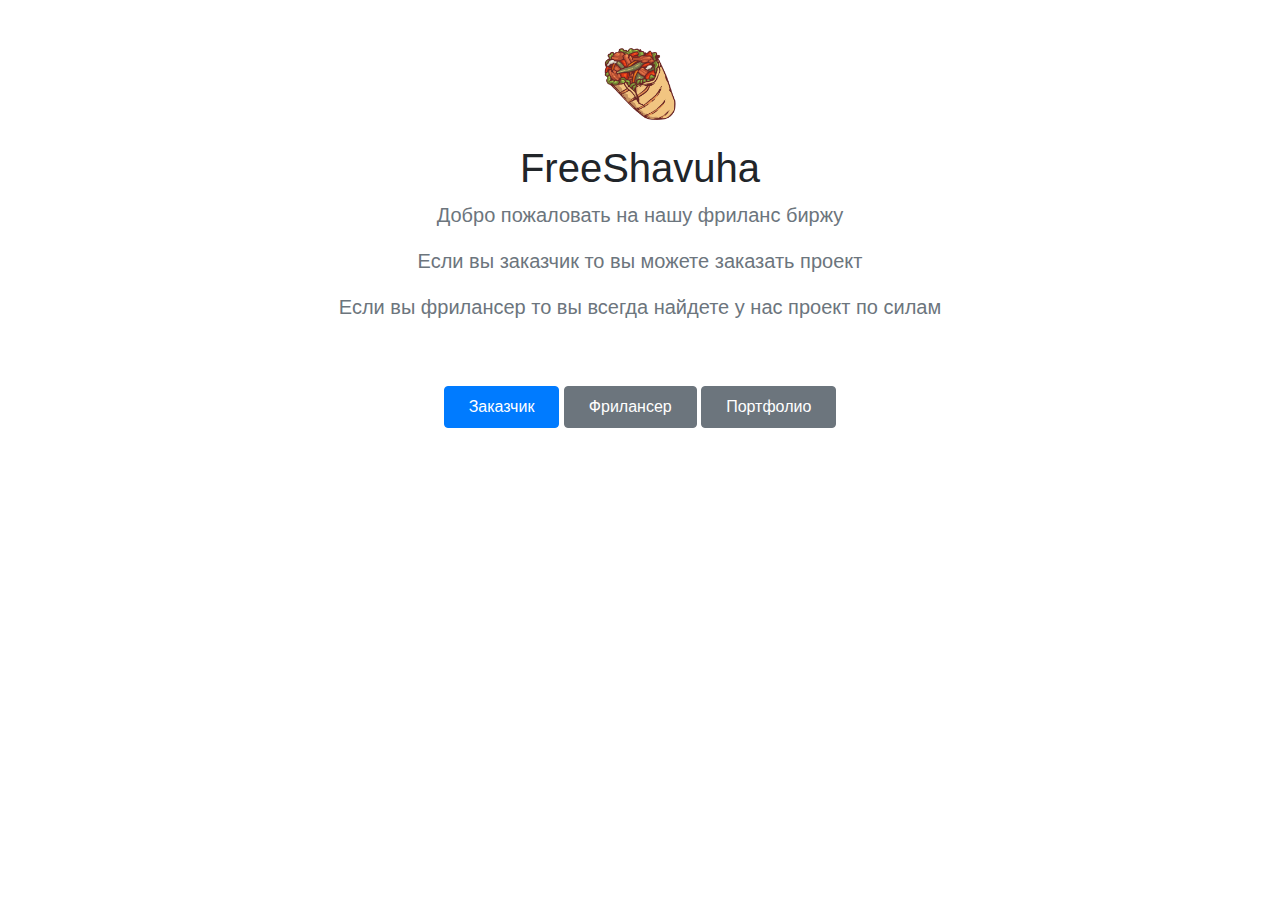
<file: jobs/birja-freelance/index.html>
<!doctype html>
<html lang="ru">
<head>
	<meta charset="UTF-8">
	<meta name="viewport"
				content="width=device-width, user-scalable=no, initial-scale=1.0, maximum-scale=1.0, minimum-scale=1.0">
	<meta http-equiv="X-UA-Compatible" content="ie=edge">
	<link rel="stylesheet" href="./libs/bootstrap.min.css">
	<link rel="stylesheet" href="./style/style.css">
	<title>freelance - шаурма</title>
</head>
<body>

<!--hello world-->
<main class="container py-5 text-center">
	<div id="block-choice">
		<img class="d-block mx-auto mb-4" src="./img/logo.png" alt="" width="72" height="72">
		<h1>FreeShavuha</h1>
		<p class="lead text-muted">Добро пожаловать на нашу фриланс биржу</p>
		<p class="lead text-muted">Если вы заказчик то вы можете заказать проект</p>
		<p class="lead text-muted">Если вы фрилансер то вы всегда найдете у нас проект по силам</p>
		<p class="mt-5">
			<a href="#" id="customer" class="btn btn-primary my-3 px-4 py-2">Заказчик</a>
			<a href="#" id="freelancer" class="btn btn-secondary my-3 px-4 py-2">Фрилансер</a>
			<a href="https://andrejhi.github.io/one-rezume/" class="btn btn-secondary my-3 px-4 py-2">Портфолио</a>
		</p>
	</div>


	<!--meanie - заказчик-->

	<div id="block-customer">
		<img class="d-block mx-auto mb-4" src="./img/logo.png" alt="" width="72" height="72">
		<h1>FreeShavuha</h1>
		<div class="col">
			<h4 class="mb-3">Оставьте заявку</h4>
			<form id="form-customer">

				<div class="mb-3">
					<label for="title">Заголовок (краткое описание задачи)</label>
					<input type="text" class="form-control" id="title" name="title" required value="заголовок">
				</div>
				<div class="row">
					<div class="col-md-4 mb-3">
						<label for="firstName">Ваше имя</label>
						<input type="text" class="form-control" id="firstName" name="firstName" required value="ваше имя">
					</div>
					<div class="col-md-4 mb-3">
						<label for="email">Email</label>
						<input type="email" class="form-control" id="email" name="email" placeholder="you@mail.com" required
									 value="email@email">
					</div>
					<div class="col-md-4 mb-3">
						<label for="phone">Номер телефона <span class="text-muted">(optional)</span></label>
						<input type="text" class="form-control" id="phone" name="phone" value="911">
					</div>
				</div>


				<div class="mb-3">
					<label for="description">Описание</label>
					<textarea type="text" class="form-control" id="description" name="description"
										placeholder="Поднобно опишите задачу" rows="4"
										required>Lorem ipsum dolor sit amet, consectetur.</textarea>
				</div>

				<div class="row">
					<div class="col-md-6 mb-3">

						<div class="mb-3">
							<label for="amount">Количество</label>
							<input type="number" class="form-control" id="amount" name="amount" required value="10">
						</div>
						<div class="d-flex justify-content-center">
							<label class="currency">
								<input class="currency__radio" type="radio" name="currency" id="bucks" value="bucks">
								<span class="img__radio img__radio_bucks"></span>
							</label>
							<label class="currency">
								<input class="currency__radio" type="radio" name="currency" id="shawarma" value="shawarma" checked>
								<span class="img__radio img__radio_shawarma"></span>
							</label>
							<label class="currency">
								<input class="currency__radio" type="radio" name="currency" id="doshirak" value="doshirak">
								<span class="img__radio img__radio_doshirak"></span>
							</label>
						</div>
					</div>
					<div class="col-md-6 mb-3">
						<div class="mb-3">
							<label for="deadline">Срок выполнения до:</label>

							<input type="date" id="deadline" class="form-control" name="deadline" max="2020-12-31" required
										 value="2020-01-01">
						</div>
						<button class="btn btn-primary btn-lg btn-block" type="submit">Отправить заявку</button>
					</div>

				</div>


			</form>
		</div>
	</div>

	<!--freelancer-->

	<div id="block-freelancer">
		<img class="d-block mx-auto mb-4" src="./img/logo.png" alt="" width="72" height="72">
		<h1>FreeShavuha</h1>
		<div class="table-responsive">
			<table class="table table-bordered table-hover table-sm">
				<thead class="thead-dark" id="headTable">
				<tr>
					<th>#</th class="fead-sort">
					<th class="head-sort" id="taskSort">Основная задача</th>
					<th class="head-sort" id="currencySort">Валюта</th>
					<th class="head-sort" id="deadlineSort">Дедлайн</th>
				</tr>
				</thead>
				<tbody id="orders">
				<!-- <tr class="order">
					<td>1</td>
					<td>Lorem</td>
					<td class="doshirak"></td>
					<td>2019-12-31</td>
				</tr>
				<tr class="order taken">
					<td>2</td>
					<td>Lorem</td>
					<td class="bucks"></td>
					<td>2020-01-14</td>
				</tr>
				<tr class="order">
					<td>3</td>
					<td>Lorem</td>
					<td class="doshirak"></td>
					<td>2019-12-24</td>
				</tr>
				<tr class="order taken">
					<td>4</td>
					<td>Lorem</td>
					<td class="shawarma"></td>
					<td>2020-02-03</td>
				</tr>
				<tr class="order">
					<td>5</td>
					<td>Lorem</td>
					<td class="doshirak"></td>
					<td>2020-04-02</td>
				</tr>
				<tr class="order">
					<td>6</td>
					<td>Lorem</td>
					<td class="shawarma"></td>
					<td>2020-02-14</td>
				</tr> -->


				</tbody>
			</table>
		</div>
	</div>
	<button class="btn btn-info" id="btn-exit">Выход</button>
	

</main>
<!--modal-->

<div id="order_read" class="order-modal modal bd-example-modal-lg">
	<div class="modal-dialog modal-lg m-auto" role="document">

		<div class="modal-content">
			<div class="modal-header bg-dark text-white">
				<h4 class="modal-title ">Заголовок</h4>
				<button type="button" class="close text-white" aria-label="Close">
					<span aria-hidden="true">&times;</span>
				</button>
			</div>
			<div class="modal-body">
				<div class="row">
					<div class="col-6">
						<b>Имя заказчика: </b><span class="firstName">Петров Василий</span>
					</div>
					<div class="col-6">
						<b>Email заказчика: </b><a class="email" href="mailto:1@1">1@1</a>
					</div>
					<div class="col-12 bg-info text-white my-4">
						<h5>Подробное описание задачи</h5>
						<p class="description">Lorem ipsum dolor sit amet, consectetur adipisicing elit. Aliquam consectetur
							consequuntur facilis magni maiores neque nostrum. Accusantium corporis culpa esse facilis modi neque
							nesciunt odio quisquam rerum veritatis, voluptatibus, voluptatum!</p>
					</div>

					<div class="col-12 bg-warning text-dark pt-2 d-flex justify-content-around align-content-center">
						<h5>Срок сдачи проекта</h5>
						<p class="deadline">10.03.2020</p>
					</div>

				</div>
			</div>
			<div class="modal-footer justify-content-between">
				<div class="modal-currency">
					<span class="text">Оплата:</span>
					<span class="currency"><span class="currency_img"></span></span>
					<span class="count">5</span>
				</div>
				<div>
					<button type="button" class="btn btn-info"><a class="phone text-white" href="#">Связаться</a>
					</button>
					<button type="button" class="btn btn-success get-order">Взять заказ</button>
				</div>
			</div>
		</div>
	</div>
</div>

<div id="order_active" class="order-modal modal bd-example-modal-lg">
	<div class="modal-dialog modal-lg m-auto" role="document">

		<div class="modal-content">
			<div class="modal-header bg-success text-white">
				<h4 class="modal-title ">Заголовок</h4>
				<button type="button" class="close text-white" aria-label="Close">
					<span aria-hidden="true">&times;</span>
				</button>
			</div>
			<div class="modal-body">
				<div class="row">
					<div class="col-4 text-center">
						<p>
							<b>Имя заказчика: </b>
						</p>
						<span class="firstName">Петров Василий</span>
					</div>
					<div class="col-4 text-center">
						<p>
							<b>Email заказчика: </b>
						</p>
						<a class="email" href="mailto:1@1">1@1</a>
					</div>
					<div class="col-4 text-center modal-currency">
						<span class="text">Оплата:</span>
						<span class="currency"><span class="currency_img"></span></span>
						<span class="count">5</span>
					</div>
					<div class="col-12 bg-info text-white my-4 py-2">
						<h5>Подробное описание задачи</h5>
						<p class="description">Lorem ipsum dolor sit amet, consectetur adipisicing elit. Aliquam consectetur
							consequuntur facilis magni maiores neque nostrum. Accusantium corporis culpa esse facilis modi neque
							nesciunt odio quisquam rerum veritatis, voluptatibus, voluptatum!</p>
					</div>

					<div class="col-12 bg-warning text-dark pt-2 d-flex justify-content-around align-content-center">
						<h5>Срок сдачи проекта</h5>
						<p class="deadline">10.03.2020</p>
					</div>
				</div>
			</div>
			<div class="modal-footer justify-content-end">
				<button type="button" id="capitulation" class="btn btn-danger">Отказаться</button>

				<button type="button" id="ready" class="btn btn-success">Выполнил</button>


			</div>
		</div>
	</div>
</div>


<!--exit-->

<script src="./script/script.js"></script>
</body>


</html>
</file>
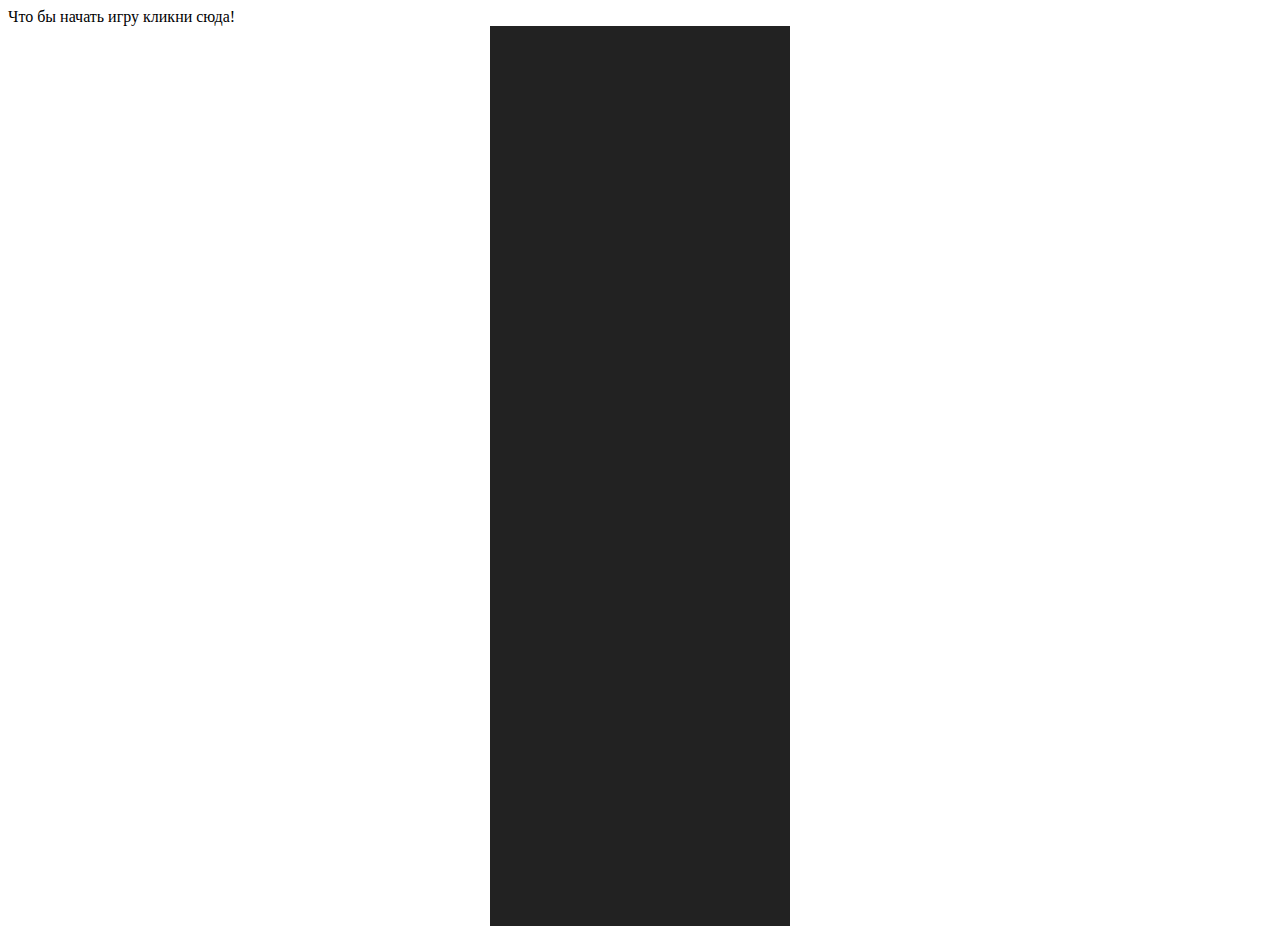
<file: jobs/games NFS/index.html>
<!DOCTYPE html>
<html lang="en">
<head>
    <meta charset="UTF-8">
    <meta name="viewport" content="width=device-width, initial-scale=1.0">
    <meta http-equiv="X-UA-Compatible" content="ie=edge">
    <link rel="stylesheet" href="./style.css">
    <title>Need For Speed</title>
</head>
<body>
    <div class="game">
        <div class="score"></div>
        <div class="start">Что бы начать игру кликни сюда!</div>
        <div class="gameArea"></div>
    </div>
    <script src="./script.js"></script>
</body>
</html>
</file>
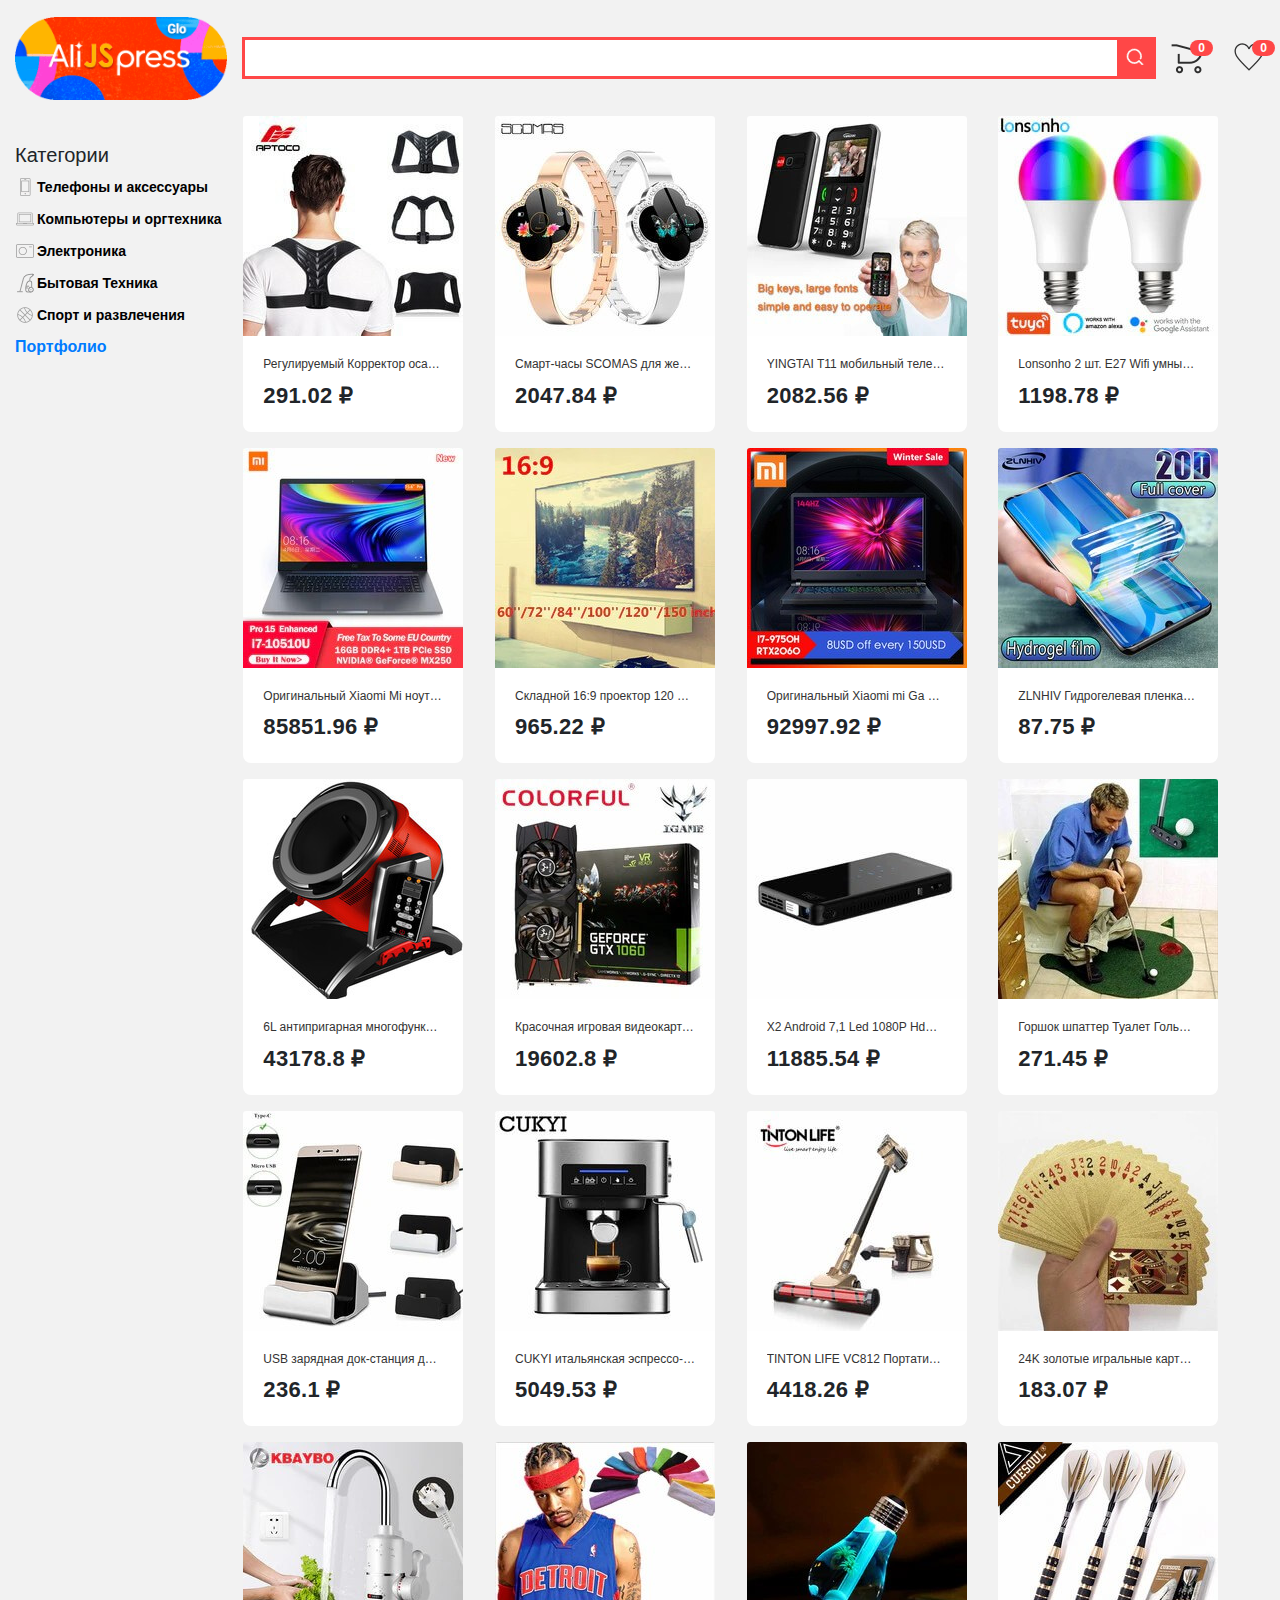
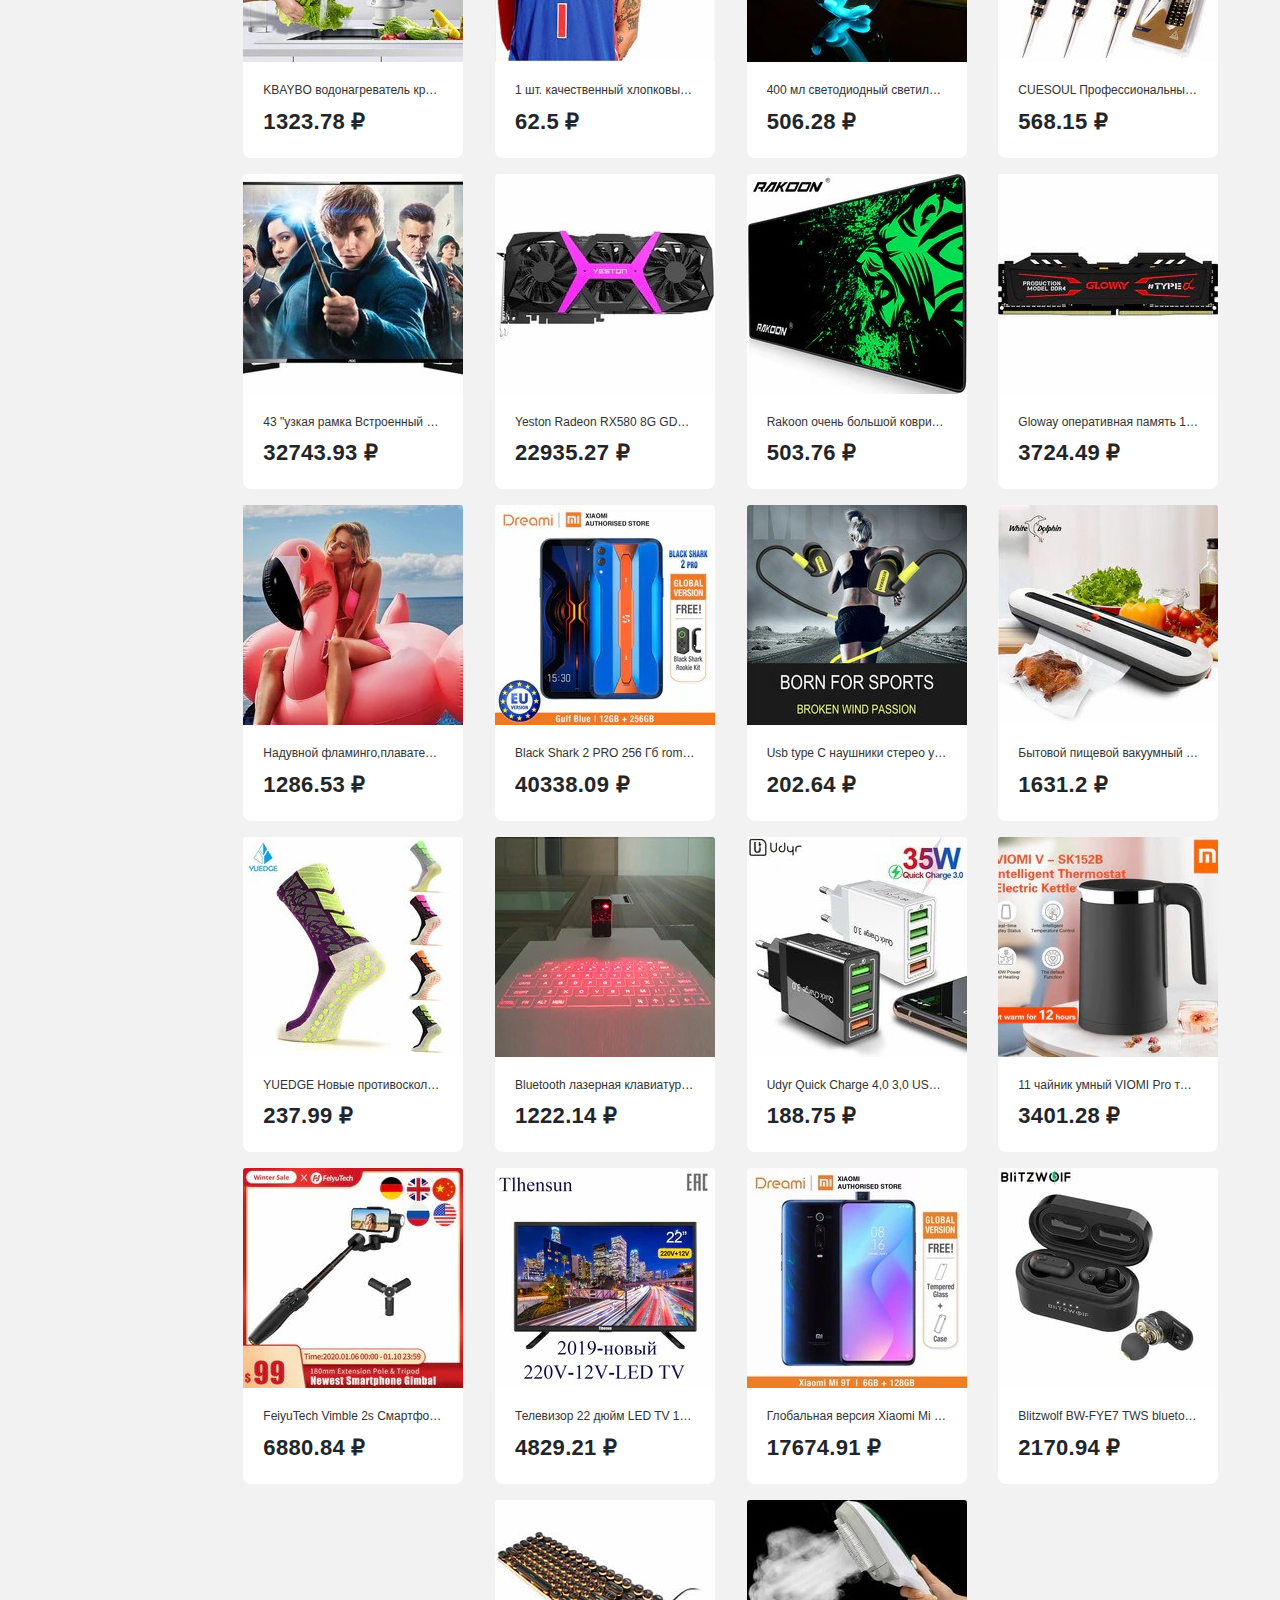
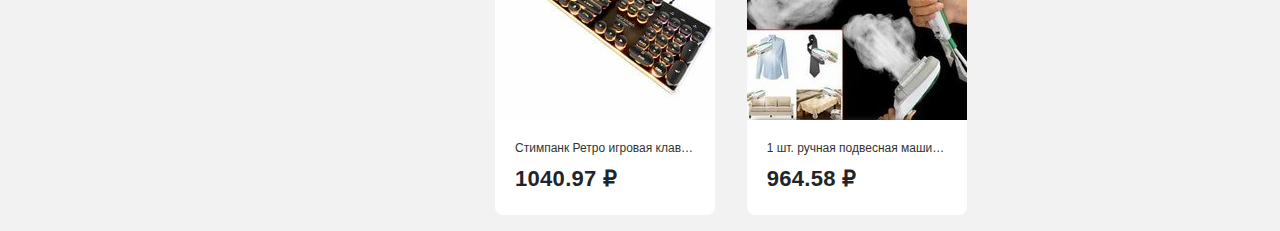
<file: jobs/glo/index.html>
<!DOCTYPE html>
<html lang="ru">

<head>
	<meta charset="UTF-8">
	<meta name="viewport" content="width=device-width, initial-scale=1.0">
	<meta http-equiv="X-UA-Compatible" content="ie=edge">
	<link rel="apple-touch-icon" sizes="57x57" href="favicon/apple-icon-57x57.png">
	<link rel="apple-touch-icon" sizes="60x60" href="favicon/apple-icon-60x60.png">
	<link rel="apple-touch-icon" sizes="72x72" href="favicon/apple-icon-72x72.png">
	<link rel="apple-touch-icon" sizes="76x76" href="favicon/apple-icon-76x76.png">
	<link rel="apple-touch-icon" sizes="114x114" href="favicon/apple-icon-114x114.png">
	<link rel="apple-touch-icon" sizes="120x120" href="favicon/apple-icon-120x120.png">
	<link rel="apple-touch-icon" sizes="144x144" href="favicon/apple-icon-144x144.png">
	<link rel="apple-touch-icon" sizes="152x152" href="favicon/apple-icon-152x152.png">
	<link rel="apple-touch-icon" sizes="180x180" href="favicon/apple-icon-180x180.png">
	<link rel="icon" type="image/png" sizes="192x192" href="favicon/android-icon-192x192.png">
	<link rel="icon" type="image/png" sizes="32x32" href="favicon/favicon-32x32.png">
	<link rel="icon" type="image/png" sizes="96x96" href="favicon/favicon-96x96.png">
	<link rel="icon" type="image/png" sizes="16x16" href="favicon/favicon-16x16.png">
	<!--	<link rel="manifest" href="favicon/manifest.json">-->
	<meta name="msapplication-TileColor" content="#ffffff">
	<meta name="msapplication-TileImage" content="favicon/ms-icon-144x144.png">
	<meta name="theme-color" content="#ffffff">
	<link rel="stylesheet" href="style/bootstrap.min.css">
	<link rel="stylesheet" href="./scss/style.css">
	<title>AliJSpress</title>
</head>

<body>

	<header>
		<nav>
			<div class="container">
				<div class="row justify-content-between align-items-center">
					<a class="logo" href="index.html"></a>

					<form class="search">
						<div class="search-wrapper">
							<input id="searchGoods" class="search-wrapper_input" type="text" aria-label="Поиск товаров" role="search">
						</div>
						<div class="search-wrap-btn">
							<button type="submit" class="search-btn" id="search-btn" aria-label="Поиск товаров"></button>
						</div>
					</form>
					<a href="#" class="nav-elements" id="cart">
						<span class="counter">0</span>
					</a>
					<a href="#" class="nav-elements" id="wishlist">
						<span class="counter">0</span>
					</a>
				</div>
			</div>
		</nav>
	</header>

	<main>
		<div class="container">
			<div class="row justify-content-center justify-content-sm-between">
				<div class="col-6 col-sm-4 col-md-3 col-xl-2">
					<div class="category">
						<div class="category-title">
							<h5>Категории</h5>
						</div>
						<ul class="category-list">
							<li>
								<a href="#" class="category-item category-item__mobile" data-category="mobile">Телефоны и аксессуары</a>
							</li>
							<li>
								<a href="#" class="category-item category-item__pc" data-category="pc">Компьютеры и оргтехника</a>
							</li>
							<li>
								<a href="#" class="category-item category-item__electron" data-category="electron">Электроника</a>
							</li>
							<li>
								<a href="#" class="category-item category-item__home" data-category="home">Бытовая Техника</a>
							</li>
							<li>
								<a href="#" class="category-item category-item__sport" data-category="sport">Спорт и развлечения</a>
							</li>
							<li>
								<a href="https://andrejhi.github.io/one-rezume/" class="" data-category="">Портфолио</a>
							</li>
						</ul>
					</div>
				</div>
				<div class="col-12 col-sm-6 col-md-9 col-xl-10">
					<div class="container">
						<div class="row no-gutters goods-wrapper justify-content-center">
							<!-- КАРТОЧКИ ТОВАРОВ -->
							<!-- <div class="card-wrapper col-12 col-md-6 col-lg-4 col-xl-3 pb-3">
								<div class="card">
									<div class="card-img-wrapper">
										<img class="card-img-top" src="img/temp.png" alt="">
										<button class="card-add-wishlist"></button>
									</div>
									<div class="card-body justify-content-between">
										<a href="#" class="card-title">Имя товара</a>
										<div class="card-price">100000 ₽</div>
										<div>
											<button class="card-add-cart">Добавить в корзину</button>
										</div>
									</div>
								</div>
							</div> -->
							


							<!-- END КАРТОЧКИ ТОВАРОВ -->
						</div>
					</div>

				</div>

			</div>
		</div>


	</main>

	<div class="cart">
		<div class="cart-body">
			<div class="cart-head">
				<div class="cart-title">Корзина</div>
				<div class="cart-total">Общая сумма: <span>0</span> руб</div>
			</div>

			<div class="cart-wrapper">
				<!-- <div id="cart-empty">
					Ваша корзина пока пуста
				</div> -->

				<div class="goods">
					<div class="goods-img-wrapper">
						<img class="goods-img" src="img/temp.png" alt="">

					</div>
					<div class="goods-description">
						<h2 class="goods-title">Название товара</h2>
						<p class="goods-price">100000 ₽</p>

					</div>
					<div class="goods-price-count">
						<div class="goods-trigger">
							<button class="goods-add-wishlist"></button>
							<button class="goods-delete"></button>
						</div>
						<div class="goods-count">1</div>
					</div>
				</div>


			</div>

			<button class="btn btn-primary cart-confirm">Оформить заказ</button>
			<div class="cart-close">

			</div>
		</div>
	</div>


	
<script src="script/script.js"></script>
</body>

</html>

<!-- spinner

<div id="spinner"><div class="spinner-loading"><div><div><div></div>
</div><div><div></div></div><div><div></div></div><div><div></div></div></div></div></div>

-->
</file>
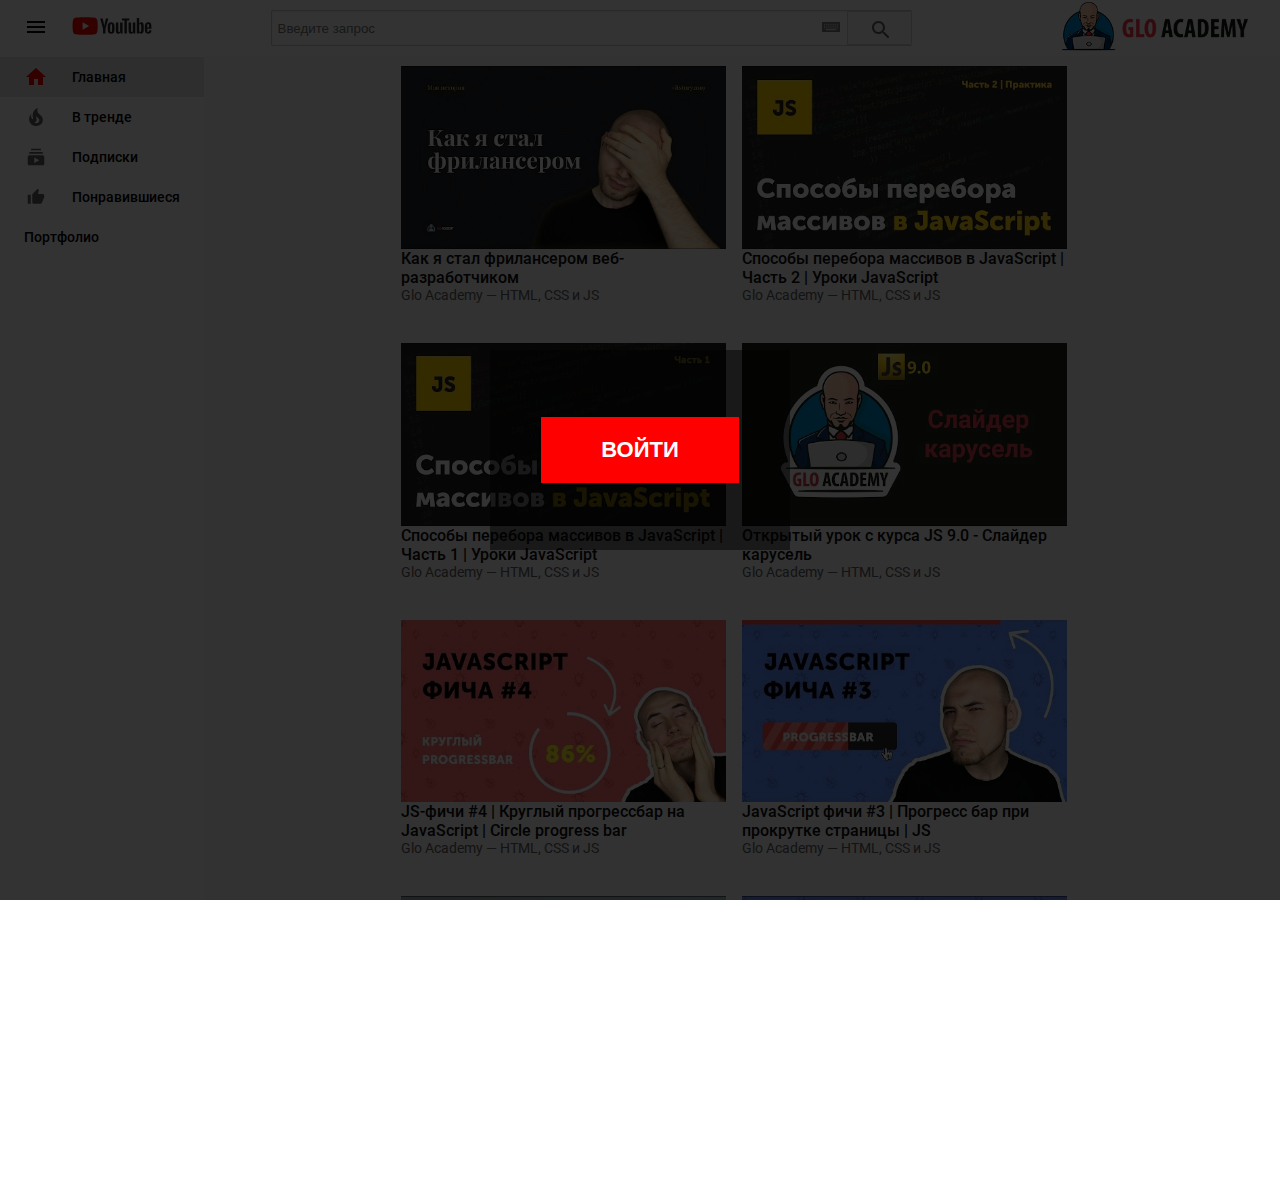
<file: jobs/youtbe/index.html>
<!DOCTYPE html>
<html lang="ru">

<head>
  <meta charset="UTF-8">
  <meta name="viewport" content="width=device-width, initial-scale=1">
  <title>YoutubeJS</title>
  <link rel="stylesheet" href="./css/style.css">
  <link rel="stylesheet" href="./css/youtuber.css">
</head>

<body>
  <header class="header">
    <div class="header-left">
      <div class="spinner">
        <span class="spinner-line diagonal part-1"></span>
        <span class="spinner-line horizontal"></span>
        <span class="spinner-line diagonal part-2"></span>
      </div>
      <div class="logo">
        <svg class="logo-svg" xmlns="http://www.w3.org/2000/svg" viewBox="0 0 200 60"
          preserveAspectRatio="xMidYMid meet" focusable="false">
          <g>
            <g>
              <path fill="#FF0000" d="M63,14.87c-0.72-2.7-2.85-4.83-5.56-5.56C52.54,8,32.88,8,32.88,8S13.23,8,8.32,9.31
            c-2.7,0.72-4.83,2.85-5.56,5.56C1.45,19.77,1.45,30,1.45,30s0,10.23,1.31,15.13c0.72,2.7,2.85,4.83,5.56,5.56
            C13.23,52,32.88,52,32.88,52s19.66,0,24.56-1.31c2.7-0.72,4.83-2.85,5.56-5.56C64.31,40.23,64.31,30,64.31,30
            S64.31,19.77,63,14.87z" class="style-scope ytd-topbar-logo-renderer"></path>
              <polygon fill="#FFFFFF" points="26.6,39.43 42.93,30 26.6,20.57"></polygon>
            </g>
            <g>
              <g>
                <path fill="#282828" d="M92.69,48.03c-1.24-0.84-2.13-2.14-2.65-3.91c-0.52-1.77-0.79-4.12-0.79-7.06v-4
              c0-2.97,0.3-5.35,0.9-7.15c0.6-1.8,1.54-3.11,2.81-3.93c1.27-0.82,2.94-1.24,5.01-1.24c2.04,0,3.67,0.42,4.9,1.26
              c1.23,0.84,2.13,2.15,2.7,3.93c0.57,1.78,0.85,4.16,0.85,7.12v4c0,2.94-0.28,5.3-0.83,7.08c-0.55,1.78-1.45,3.09-2.7,3.91
              c-1.24,0.82-2.93,1.24-5.06,1.24C95.65,49.29,93.93,48.87,92.69,48.03z M99.66,43.71c0.34-0.9,0.52-2.37,0.52-4.4v-8.59
              c0-1.98-0.17-3.42-0.52-4.34c-0.34-0.91-0.95-1.37-1.82-1.37c-0.84,0-1.43,0.46-1.78,1.37c-0.34,0.91-0.52,2.36-0.52,4.34v8.59
              c0,2.04,0.16,3.51,0.49,4.4c0.33,0.9,0.93,1.35,1.8,1.35C98.71,45.06,99.31,44.61,99.66,43.71z"></path>
                <path fill="#282828" d="M188.16,37.13v1.39c0,1.77,0.05,3.09,0.16,3.98c0.1,0.88,0.32,1.53,0.65,1.93
              c0.33,0.4,0.84,0.61,1.53,0.61c0.93,0,1.57-0.36,1.91-1.08c0.34-0.72,0.53-1.92,0.56-3.6l5.35,0.31
              c0.03,0.24,0.04,0.57,0.04,0.99c0,2.55-0.7,4.45-2.09,5.71c-1.39,1.26-3.36,1.89-5.91,1.89c-3.06,0-5.2-0.96-6.43-2.88
              c-1.23-1.92-1.84-4.88-1.84-8.9v-4.81c0-4.14,0.64-7.15,1.91-9.06c1.27-1.9,3.45-2.85,6.54-2.85c2.13,0,3.76,0.39,4.9,1.17
              c1.14,0.78,1.94,1.99,2.41,3.64c0.46,1.65,0.7,3.93,0.7,6.83v4.72H188.16z M188.95,25.53c-0.31,0.39-0.52,1.03-0.63,1.91
              c-0.11,0.88-0.16,2.23-0.16,4.02v1.98h4.54v-1.98c0-1.77-0.06-3.11-0.18-4.02c-0.12-0.91-0.34-1.56-0.65-1.93
              c-0.31-0.37-0.8-0.56-1.46-0.56C189.75,24.94,189.26,25.14,188.95,25.53z"></path>
                <path fill="#282828" d="M77.59,36.61l-7.06-25.49h6.16l2.47,11.55c0.63,2.85,1.09,5.27,1.39,7.28h0.18
              c0.21-1.44,0.67-3.85,1.39-7.24l2.56-11.6h6.16L83.7,36.61v12.23h-6.11V36.61z"></path>
                <path fill="#282828" d="M126.45,21.28v27.55h-4.85l-0.54-3.37h-0.13c-1.32,2.55-3.3,3.82-5.93,3.82c-1.83,0-3.18-0.6-4.05-1.8
              c-0.87-1.2-1.3-3.07-1.3-5.62V21.28h6.2v20.23c0,1.23,0.13,2.11,0.4,2.63c0.27,0.52,0.72,0.79,1.35,0.79
              c0.54,0,1.06-0.16,1.55-0.49c0.49-0.33,0.86-0.75,1.1-1.26V21.28H126.45z"></path>
                <path fill="#282828" d="M158.27,21.28v27.55h-4.85l-0.54-3.37h-0.13c-1.32,2.55-3.3,3.82-5.93,3.82c-1.83,0-3.18-0.6-4.05-1.8
              c-0.87-1.2-1.3-3.07-1.3-5.62V21.28h6.2v20.23c0,1.23,0.13,2.11,0.4,2.63c0.27,0.52,0.72,0.79,1.35,0.79
              c0.54,0,1.06-0.16,1.55-0.49c0.49-0.33,0.86-0.75,1.1-1.26V21.28H158.27z"></path>
                <path fill="#282828" d="M143.31,16.11h-6.16v32.72h-6.07V16.11h-6.16v-4.99h18.38V16.11z"></path>
                <path fill="#282828" d="M178.8,25.69c-0.38-1.74-0.98-3-1.82-3.78c-0.84-0.78-1.99-1.17-3.46-1.17c-1.14,0-2.2,0.32-3.19,0.97
              c-0.99,0.64-1.75,1.49-2.29,2.54h-0.05l0-14.52h-5.98v39.11h5.12l0.63-2.61h0.13c0.48,0.93,1.2,1.66,2.16,2.2
              c0.96,0.54,2.02,0.81,3.19,0.81c2.1,0,3.64-0.97,4.63-2.9c0.99-1.93,1.48-4.95,1.48-9.06v-4.36
              C179.36,29.84,179.17,27.43,178.8,25.69z M173.11,36.93c0,2.01-0.08,3.58-0.25,4.72c-0.16,1.14-0.44,1.95-0.83,2.43
              c-0.39,0.48-0.91,0.72-1.57,0.72c-0.51,0-0.98-0.12-1.42-0.36c-0.43-0.24-0.79-0.6-1.06-1.08V27.71
              c0.21-0.75,0.57-1.36,1.08-1.84c0.51-0.48,1.06-0.72,1.66-0.72c0.63,0,1.12,0.25,1.46,0.74c0.34,0.49,0.58,1.33,0.72,2.49
              c0.13,1.17,0.2,2.83,0.2,4.99V36.93z"></path>
              </g>
            </g>
          </g>
        </svg>
      </div>
    </div>
    <div class="search">
      <form class="search-form">
        <div class="search-form__wrap">
          <label class="search-form__label">
            <input class="search-form__input" type="text" placeholder="Введите запрос">
          </label>
          <span class="search-form__keyboard"><img src="./img/tia.png" alt="клавиатура"></span>
        </div>
        <button type="submit" class="search-form__btn">
          <svg xmlns="http://www.w3.org/2000/svg" viewBox="0 0 20 20" class="search-form__btn-loupe">
            <g>
              <path
                d="M15.5 14h-.79l-.28-.27C15.41 12.59 16 11.11 16 9.5 16 5.91 13.09 3 9.5 3S3 5.91 3 9.5 5.91 16 9.5 16c1.61 0 3.09-.59 4.23-1.57l.27.28v.79l5 4.99L20.49 19l-4.99-5zm-6 0C7.01 14 5 11.99 5 9.5S7.01 5 9.5 5 14 7.01 14 9.5 11.99 14 9.5 14z">
              </path>
            </g>
          </svg>
        </button>

      </form>
    </div>
    <div class="header-right">
      <img src="./img/glo_logo.png" class="logo-academy" alt="Лого Академии">
    </div>
  </header>

  <main>
    <div class="sidebarMenu">
      <ul>
        <li class="active" id="yt_main">
          <a href="./index.html">
            <svg xmlns="http://www.w3.org/2000/svg" viewBox="0 0 24 24">
              <path d="M10 20v-6h4v6h5v-8h3L12 3 2 12h3v8"></path>
            </svg>
            <span id="main">Главная</span>
          </a>
        <li id="yt_trend">
          <a href="#">
            <svg xmlns="http://www.w3.org/2000/svg" viewBox="0 0 24 24">
              <path
                d="M17.53 11.2c-.23-.3-.5-.56-.76-.82-.65-.6-1.4-1.03-2.03-1.66-1.46-1.46-1.78-3.87-.85-5.72-.9.23-1.75.75-2.45 1.32C8.9 6.4 7.9 10.07 9.1 13.22c.04.1.08.2.08.33 0 .22-.15.42-.35.5-.22.1-.46.04-.64-.12-.06-.05-.1-.1-.15-.17-1.1-1.43-1.28-3.48-.53-5.12C5.87 10 5 12.3 5.12 14.47c.04.5.1 1 .27 1.5.14.6.4 1.2.72 1.73 1.04 1.73 2.87 2.97 4.84 3.22 2.1.27 4.35-.12 5.96-1.6 1.8-1.66 2.45-4.3 1.5-6.6l-.13-.26c-.2-.45-.47-.87-.78-1.25zm-3.1 6.3c-.28.24-.73.5-1.08.6-1.1.38-2.2-.16-2.88-.82 1.2-.28 1.9-1.16 2.1-2.05.17-.8-.14-1.46-.27-2.23-.12-.74-.1-1.37.2-2.06.15.38.35.76.58 1.06.76 1 1.95 1.44 2.2 2.8.04.14.06.28.06.43.03.82-.32 1.72-.92 2.26z" />
            </svg>
            <span id="in_trend">В тренде</span>
          </a>
        </li>
        <li id="yt_subscriptions">
          <a href="#">
            <svg xmlns="http://www.w3.org/2000/svg" viewBox="0 0 24 24">
              <path
                d="M18.7 8.7H5.3V7h13.4v1.7zm-1.7-5H7v1.6h10V3.7zm3.3 8.3v6.7c0 1-.7 1.6-1.6 1.6H5.3c-1 0-1.6-.7-1.6-1.6V12c0-1 .7-1.7 1.6-1.7h13.4c1 0 1.6.8 1.6 1.7zm-5 3.3l-5-2.7V18l5-2.7z" />
            </svg>
            <span id="subscriptions">Подписки</span>
          </a>
        </li>
        <li id="yt_like">
          <a href="#">
            <svg xmlns="http://www.w3.org/2000/svg" viewBox="0 0 24 24">
              <path
                d="M3.75 18.75h3v-9h-3v9zm16.5-8.25c0-.83-.68-1.5-1.5-1.5h-4.73l.7-3.43.03-.24c0-.3-.13-.6-.33-.8l-.8-.78L8.7 8.7c-.3.26-.45.64-.45 1.05v7.5c0 .82.67 1.5 1.5 1.5h6.75c.62 0 1.15-.38 1.38-.9l2.27-5.3c.06-.18.1-.36.1-.55v-1.5z"
                class="style-scope yt-icon"></path>
            </svg>
            <span id="like">Понравившиеся</span>
          </a>
        </li>
        <li id="yt_like">
          <a href="https://andrejhi.github.io/one-rezume/">
          <span id="like">Портфолио</span>
          </a>
        </li>

      </ul>
    </div>

    <div class="container">
      <div class="row" id="yt-wrapper">
        <div class="yt" data-youtuber="B7rZxLzSAOM">
          <div class="yt-thumbnail" style="--aspect-ratio:16/9;">
            <img src="./img/001.jpg" alt="thumbnail" class="yt-thumbnail__img">
          </div>
          <div class="yt-title">Как я стал фрилансером веб-разработчиком</div>
          <div class="yt-channel">Glo Academy — HTML, CSS и JS</div>
        </div>
        <div class="yt" data-youtuber="NF6DV-S9DEE">
          <div class="yt-thumbnail" style="--aspect-ratio:16/9;">
            <img src="./img/002.jpg" alt="thumbnail" class="yt-thumbnail__img">
          </div>
          <div class="yt-title">Способы перебора массивов в JavaScript | Часть 2 | Уроки JavaScript</div>
          <div class="yt-channel">Glo Academy — HTML, CSS и JS</div>
        </div>
        <div class="yt" data-youtuber="NtcgznHOBlc">
          <div class="yt-thumbnail" style="--aspect-ratio:16/9;">
            <img src="./img/003.jpg" alt="thumbnail" class="yt-thumbnail__img">
          </div>
          <div class="yt-title">Способы перебора массивов в JavaScript | Часть 1 | Уроки JavaScript</div>
          <div class="yt-channel">Glo Academy — HTML, CSS и JS</div>
        </div>
        <div class="yt" data-youtuber="c5--bmtCCVo">
          <div class="yt-thumbnail" style="--aspect-ratio:16/9;">
            <img src="./img/004.jpg" alt="thumbnail" class="yt-thumbnail__img">
          </div>
          <div class="yt-title">Открытый урок с курса JS 9.0 - Слайдер карусель</div>
          <div class="yt-channel">Glo Academy — HTML, CSS и JS</div>
        </div>
        <div class="yt" data-youtuber="amrIqeOXQW0">
          <div class="yt-thumbnail" style="--aspect-ratio:16/9;">
            <img src="./img/005.jpg" alt="thumbnail" class="yt-thumbnail__img">
          </div>
          <div class="yt-title">JS-фичи #4 | Круглый прогрессбар на JavaScript | Circle progress bar</div>
          <div class="yt-channel">Glo Academy — HTML, CSS и JS</div>
        </div>
        <div class="yt" data-youtuber="VpM4kAwuJTY">
          <div class="yt-thumbnail" style="--aspect-ratio:16/9;">
            <img src="./img/006.jpg" alt="thumbnail" class="yt-thumbnail__img">
          </div>
          <div class="yt-title">JavaScript фичи #3 | Прогресс бар при прокрутке страницы | JS</div>
          <div class="yt-channel">Glo Academy — HTML, CSS и JS</div>
        </div>
        <div class="yt" data-youtuber="__Kavgr47F8">
          <div class="yt-thumbnail" style="--aspect-ratio:16/9;">
            <img src="./img/007.jpg" alt="thumbnail" class="yt-thumbnail__img">
          </div>
          <div class="yt-title">JavaScript фичи #2 Parallax на чистом JS | Параллакс эффект</div>
          <div class="yt-channel">Glo Academy — HTML, CSS и JS</div>
        </div>
        <div class="yt" data-youtuber="DqfgJDtDIcg">
          <div class="yt-thumbnail" style="--aspect-ratio:16/9;">
            <img src="./img/008.jpg" alt="thumbnail" class="yt-thumbnail__img">
          </div>
          <div class="yt-title">JavaScript фичи #1 | 3D карточки с наведением | JS фичи</div>
          <div class="yt-channel">Glo Academy — HTML, CSS и JS</div>
        </div>
      </div>
      <button id="next_result" style="display: none">Далее</button>
    </div>
  </main>

  <div class="keyboard">
    <div class="keyboard-wrapper" style="width: 495px; user-select: none; left: 629px; top: 231px;" tabindex="-1">
      <table style="margin: 0; padding: 0; user-select: none;">
        <tbody style="user-select: none;">
          <tr style="user-select: none;">
            <td style="margin: 0; padding: 0; border: 0 none; user-select: none;">
              <div dir="ltr" style="width: 100%; user-select: none;">
                <div style="text-align: left; user-select: none; display: flex; justify-content: space-between;">
                  <span>Русская клавиатура</span>
                  <span id="close-keyboard" style="cursor: pointer">X</span>
                </div>
                <div style="right: 0; padding-right: 14px; user-select: none;">
                  <div style="user-select: none;"></div>
                </div>
              </div>
            </td>
          </tr>
          <tr style="user-select: none;">
            <td style="margin: 0; padding: 0; border: 0 none; user-select: none;">
              <table dir="ltr" style="margin: 0; padding: 0; direction: ltr; user-select: none; display: block;">
                <tbody style="user-select: none;">
                  <tr style="user-select: none;">
                    <td style="margin: 0; padding: 0; border: 0 none; user-select: none;">
                      <table style="margin: 0; padding: 0; user-select: none;">
                        <tbody style="user-select: none;">
                          <tr style="user-select: none;">
                            <td style="margin: 0; padding: 0; border: 0 none; user-select: none;">
                              <button style="margin: 2px; width: 29px; height: 29px; user-select: none;">ё
                              </button>
                            </td>
                            <td style="margin: 0; padding: 0; border: 0 none; user-select: none;">
                              <button style="margin: 2px; width: 29px; height: 29px; user-select: none;">1
                              </button>
                            </td>
                            <td style="margin: 0; padding: 0; border: 0 none; user-select: none;">
                              <button style="margin: 2px; width: 29px; height: 29px; user-select: none;">2
                              </button>
                            </td>
                            <td style="margin: 0; padding: 0; border: 0 none; user-select: none;">
                              <button style="margin: 2px; width: 29px; height: 29px; user-select: none;">3
                              </button>
                            </td>
                            <td style="margin: 0; padding: 0; border: 0 none; user-select: none;">
                              <button style="margin: 2px; width: 29px; height: 29px; user-select: none;">4
                              </button>
                            </td>
                            <td style="margin: 0; padding: 0; border: 0 none; user-select: none;">
                              <button style="margin: 2px; width: 29px; height: 29px; user-select: none;">5
                              </button>
                            </td>
                            <td style="margin: 0; padding: 0; border: 0 none; user-select: none;">
                              <button style="margin: 2px; width: 29px; height: 29px; user-select: none;">6
                              </button>
                            </td>
                            <td style="margin: 0; padding: 0; border: 0 none; user-select: none;">
                              <button style="margin: 2px; width: 29px; height: 29px; user-select: none;">7
                              </button>
                            </td>
                            <td style="margin: 0; padding: 0; border: 0 none; user-select: none;">
                              <button style="margin: 2px; width: 29px; height: 29px; user-select: none;">8
                              </button>
                            </td>
                            <td style="margin: 0; padding: 0; border: 0 none; user-select: none;">
                              <button style="margin: 2px; width: 29px; height: 29px; user-select: none;">9
                              </button>
                            </td>
                            <td style="margin: 0; padding: 0; border: 0 none; user-select: none;">
                              <button style="margin: 2px; width: 29px; height: 29px; user-select: none;">0
                              </button>
                            </td>
                            <td style="margin: 0; padding: 0; border: 0 none; user-select: none;">
                              <button style="margin: 2px; width: 29px; height: 29px; user-select: none;">-
                              </button>
                            </td>
                            <td style="margin: 0; padding: 0; border: 0 none; user-select: none;">
                              <button style="margin: 2px; width: 29px; height: 29px; user-select: none;">=
                              </button>
                            </td>
                            <td style="margin: 0; padding: 0; border: 0 none; user-select: none;">
                              <button id="keyboard-backspace"
                                style="margin: 2px; width: 62px; height: 29px; user-select: none;">⬅
                              </button>
                            </td>
                          </tr>
                        </tbody>
                      </table>
                    </td>
                  </tr>
                  <tr style="user-select: none;">
                    <td style="margin: 0; padding: 0; border: 0 none; user-select: none;">
                      <table style="margin: 0; padding: 0; user-select: none;">
                        <tbody style="user-select: none;">
                          <tr style="user-select: none;">
                            <td style="margin: 0; padding: 0; border: 0 none; user-select: none;">
                              <button
                                style="margin: 2px; width: 45px; height: 29px; visibility: hidden; user-select: none;"></button>
                            </td>
                            <td style="margin: 0; padding: 0; border: 0 none; user-select: none;">
                              <button style="margin: 2px; width: 29px; height: 29px; user-select: none;">й
                              </button>
                            </td>
                            <td style="margin: 0; padding: 0; border: 0 none; user-select: none;">
                              <button style="margin: 2px; width: 29px; height: 29px; user-select: none;">ц
                              </button>
                            </td>
                            <td style="margin: 0; padding: 0; border: 0 none; user-select: none;">
                              <button style="margin: 2px; width: 29px; height: 29px; user-select: none;">у
                              </button>
                            </td>
                            <td style="margin: 0; padding: 0; border: 0 none; user-select: none;">
                              <button style="margin: 2px; width: 29px; height: 29px; user-select: none;">к
                              </button>
                            </td>
                            <td style="margin: 0; padding: 0; border: 0 none; user-select: none;">
                              <button style="margin: 2px; width: 29px; height: 29px; user-select: none;">е
                              </button>
                            </td>
                            <td style="margin: 0; padding: 0; border: 0 none; user-select: none;">
                              <button style="margin: 2px; width: 29px; height: 29px; user-select: none;">н
                              </button>
                            </td>
                            <td style="margin: 0; padding: 0; border: 0 none; user-select: none;">
                              <button style="margin: 2px; width: 29px; height: 29px; user-select: none;">г
                              </button>
                            </td>
                            <td style="margin: 0; padding: 0; border: 0 none; user-select: none;">
                              <button style="margin: 2px; width: 29px; height: 29px; user-select: none;">ш
                              </button>
                            </td>
                            <td style="margin: 0; padding: 0; border: 0 none; user-select: none;">
                              <button style="margin: 2px; width: 29px; height: 29px; user-select: none;">щ
                              </button>
                            </td>
                            <td style="margin: 0; padding: 0; border: 0 none; user-select: none;">
                              <button style="margin: 2px; width: 29px; height: 29px; user-select: none;">з
                              </button>
                            </td>
                            <td style="margin: 0; padding: 0; border: 0 none; user-select: none;">
                              <button style="margin: 2px; width: 29px; height: 29px; user-select: none;">х
                              </button>
                            </td>
                            <td style="margin: 0; padding: 0; border: 0 none; user-select: none;">
                              <button style="margin: 2px; width: 29px; height: 29px; user-select: none;">ъ
                              </button>
                            </td>
                            <td style="margin: 0; padding: 0; border: 0 none; user-select: none;">
                              <button
                                style="margin: 2px; width: 45px; height: 29px; visibility: hidden; user-select: none;"></button>
                            </td>
                          </tr>
                        </tbody>
                      </table>
                    </td>
                  </tr>
                  <tr style="user-select: none;">
                    <td style="margin: 0; padding: 0; border: 0 none; user-select: none;">
                      <table style="margin: 0; padding: 0; user-select: none;">
                        <tbody style="user-select: none;">
                          <tr style="user-select: none;">
                            <td style="margin: 0; padding: 0; border: 0 none; user-select: none;">
                              <button
                                style="margin: 2px; width: 54px; height: 29px; visibility: hidden ;user-select: none;"></button>
                            </td>
                            <td style="margin: 0; padding: 0; border: 0 none; user-select: none;">
                              <button style="margin: 2px; width: 29px; height: 29px; user-select: none;">ф
                              </button>
                            </td>
                            <td style="margin: 0; padding: 0; border: 0 none; user-select: none;">
                              <button style="margin: 2px; width: 29px; height: 29px; user-select: none;">ы
                              </button>
                            </td>
                            <td style="margin: 0; padding: 0; border: 0 none; user-select: none;">
                              <button style="margin: 2px; width: 29px; height: 29px; user-select: none;">в
                              </button>
                            </td>
                            <td style="margin: 0; padding: 0; border: 0 none; user-select: none;">
                              <button style="margin: 2px; width: 29px; height: 29px; user-select: none;">а
                              </button>
                            </td>
                            <td style="margin: 0; padding: 0; border: 0 none; user-select: none;">
                              <button style="margin: 2px; width: 29px; height: 29px; user-select: none;">п
                              </button>
                            </td>
                            <td style="margin: 0; padding: 0; border: 0 none; user-select: none;">
                              <button style="margin: 2px; width: 29px; height: 29px; user-select: none;">р
                              </button>
                            </td>
                            <td style="margin: 0; padding: 0; border: 0 none; user-select: none;">
                              <button style="margin: 2px; width: 29px; height: 29px; user-select: none;">о
                              </button>
                            </td>
                            <td style="margin: 0; padding: 0; border: 0 none; user-select: none;">
                              <button style="margin: 2px; width: 29px; height: 29px; user-select: none;">л
                              </button>
                            </td>
                            <td style="margin: 0; padding: 0; border: 0 none; user-select: none;">
                              <button style="margin: 2px; width: 29px; height: 29px; user-select: none;">д
                              </button>
                            </td>
                            <td style="margin: 0; padding: 0; border: 0 none; user-select: none;">
                              <button style="margin: 2px; width: 29px; height: 29px; user-select: none;">ж
                              </button>
                            </td>
                            <td style="margin: 0; padding: 0; border: 0 none; user-select: none;">
                              <button style="margin: 2px; width: 29px; height: 29px; user-select: none;">э
                              </button>
                            </td>
                            <td style="margin: 0; padding: 0; border: 0 none; user-select: none;">
                              <button
                                style="margin: 2px; width: 70px; height: 29px; visibility: hidden; user-select: none;"></button>
                            </td>
                          </tr>
                        </tbody>
                      </table>
                    </td>
                  </tr>
                  <tr style="user-select: none;">
                    <td style="margin: 0; padding: 0; border: 0 none; user-select: none;">
                      <table style="margin: 0; padding: 0; user-select: none;">
                        <tbody style="user-select: none;">
                          <tr style="user-select: none;">
                            <td style="margin: 0; padding: 0; border: 0 none; user-select: none;">
                              <button
                                style="margin: 2px; width: 70px; height: 29px; visibility: hidden; user-select: none;"></button>
                            </td>
                            <td style="margin: 0; padding: 0; border: 0 none; user-select: none;">
                              <button style="margin: 2px; width: 29px; height: 29px; user-select: none;">я
                              </button>
                            </td>
                            <td style="margin: 0; padding: 0; border: 0 none; user-select: none;">
                              <button style="margin: 2px; width: 29px; height: 29px; user-select: none;">ч
                              </button>
                            </td>
                            <td style="margin: 0; padding: 0; border: 0 none; user-select: none;">
                              <button style="margin: 2px; width: 29px; height: 29px; user-select: none;">с
                              </button>
                            </td>
                            <td style="margin: 0; padding: 0; border: 0 none; user-select: none;">
                              <button style="margin: 2px; width: 29px; height: 29px; user-select: none;">м
                              </button>
                            </td>
                            <td style="margin: 0; padding: 0; border: 0 none; user-select: none;">
                              <button style="margin: 2px; width: 29px; height: 29px; user-select: none;">и
                              </button>
                            </td>
                            <td style="margin: 0; padding: 0; border: 0 none; user-select: none;">
                              <button style="margin: 2px; width: 29px; height: 29px; user-select: none;">т
                              </button>
                            </td>
                            <td style="margin: 0; padding: 0; border: 0 none; user-select: none;">
                              <button style="margin: 2px; width: 29px; height: 29px; user-select: none;">ь
                              </button>
                            </td>
                            <td style="margin: 0; padding: 0; border: 0 none; user-select: none;">
                              <button style="margin: 2px; width: 29px; height: 29px; user-select: none;">б
                              </button>
                            </td>
                            <td style="margin: 0; padding: 0; border: 0 none; user-select: none;">
                              <button style="margin: 2px; width: 29px; height: 29px; user-select: none;">ю
                              </button>
                            </td>
                            <td style="margin: 0; padding: 0; border: 0 none; user-select: none;">
                              <button style="margin: 2px; width: 29px; height: 29px; user-select: none;">.
                              </button>
                            </td>
                            <td style="margin: 0; padding: 0; border: 0 none; user-select: none;">
                              <button
                                style="margin: 2px; width: 87px; height: 29px; visibility: hidden; user-select: none;"></button>
                            </td>
                          </tr>
                        </tbody>
                      </table>
                    </td>
                  </tr>
                  <tr style="user-select: none;">
                    <td style="margin: 0; padding: 0; border: 0 none; user-select: none;">
                      <table style="margin: 0; padding: 0; user-select: none;">
                        <tbody style="user-select: none;">
                          <tr style="user-select: none;">
                            <td style="margin: 0; padding: 0; border: 0 none; user-select: none;">
                              <button
                                style="margin: 2px; width: 95px; height: 29px; user-select: none; ">EN</button>
                            </td>
                            <td style="margin: 0; padding: 0; border: 0 none; user-select: none;">
                              <button style="margin: 2px; width: 293px; height: 29px; user-select: none;"></button>
                            </td>
                            <td style="margin: 0; padding: 0; border: 0 none; user-select: none;">
                              <button
                                style="margin: 2px; width: 95px; height: 29px; user-select: none; visibility: hidden;"></button>
                            </td>
                          </tr>
                        </tbody>
                      </table>
                    </td>
                  </tr>
                </tbody>
              </table>
            </td>
          </tr>
        </tbody>
      </table>
    </div>
  </div>

  <div class="auth">
    <div class="auth_wrap">
      <button id="authorize">ВОЙТИ</button>
    </div>
  </div>

  <script src="https://apis.google.com/js/api.js"></script>
  <script src="./script/script.js"></script>
</body>

</html>
</file>
<file: jobs/birja-freelance/style/style.css>
main {
    position: relative;
}

/*radio*/

.currency {
    position: relative;
    height: 48px;
    width: 48px;
}

.currency__radio {
    position: absolute;
    opacity: 0;
}

.currency__radio:checked + .img__radio {
    filter: none;
    border-color: tomato;
}

.img__radio {
    position: absolute;
    display: inline-block;
    top: 0;
    left: 0;
    right: 0;
    bottom: 0;
    background-position: center;
    background-repeat: no-repeat;
    background-size: contain;
    filter: grayscale(100%);
    border: 1px dashed transparent;
    border-radius: 10px;
}

.img__radio_bucks {
    background-image: url("../img/bucks.png");
}

.img__radio_shawarma {
    background-image: url("../img/shawarma.png");
}

.img__radio_doshirak {
    background-image: url("../img/doshirak.png");
}

/*table*/


.shawarma {
    background: url("../img/shawarma.png") center/contain no-repeat;
    height: 40px;
    width: 60px;
}

.doshirak {
    background: url("../img/doshirak.png") center/contain no-repeat;
    height: 40px;
    width: 60px;
}

.bucks {
    background: url("../img/bucks.png") center/contain no-repeat;
    height: 40px;
    width: 60px;
}


#orders tr {
    cursor: pointer;
}

#orders .taken {
    background: #28a745;
    color: #fff;
}

/*modal*/

.modal {
    background-color: rgba(0, 0, 0, 0.8);
}

.modal .deadline {
    font-size: 1.25rem;
    font-weight: 500;
    line-height: 1.2;
}

.modal-content {
    border-radius: .5rem;
}

.modal-currency span {
    display: inline-block;
    vertical-align: middle;
    filter: none;
}

.modal-currency {
    font-size: 2em;
}

#block-customer {
    display: none;
}

#block-freelancer {
    display: none;
}

#btn-exit {
    position: absolute;
    display: none;
    top: 3rem;
    right: 1rem;
    padding: 0.5rem 3rem;
}
.head-sort{ cursor: pointer;}
.head-sort:hover{ background-color: rgba(0, 0, 0, 0.6) !important;}
</file>
<file: jobs/games NFS/style.css>
.hide{display:none;}
.car{
    width: 50px;
    height: 100px;
    background:transparent url('./img/car/car.png') center / cover no-repeat;
    position: absolute;
    left: 125px;
    bottom: 10px;
}
.gameArea{
    width: 300px;
    height: 100vh;
    position: relative;
    margin: auto;
    background: #222;
}
.line{
    position: absolute;
    width: 10px;
    height: 50px;
    background: #fff;
    left: 145px;
}
</file>
<file: jobs/glo/scss/style.css>
@keyframes show {
  0% {
    opacity: 0;
  }
  to {
    opacity: 1;
  }
}
@keyframes error {
  0% {
    border: 3px solid #ff4747;
  }
  25% {
    border: 3px solid #0059ff;
  }
  50% {
    border: 3px solid #ff9a00;
  }
  75% {
    border: 3px solid #ff63f5;
  }
  100% {
    border: 3px solid #ff4747;
  }
}
body {
  font-family: Open Sans, Arial, Helvetica, sans-serif;
  background: #f2f2f2;
}
ul {
  list-style: none;
  margin: 0;
  padding: 0;
}
input[type="number"]::-webkit-inner-spin-button,
input[type="number"]::-webkit-outer-spin-button {
  -webkit-appearance: none;
  -moz-appearance: none;
  appearance: none;
  margin: 0;
}
input[type="number"] {
  -moz-appearance: textfield;
}
button {
  outline: transparent;
}
button:focus {
  outline: transparent;
}
.btn {
  display: inline-flex;
  width: auto;
  align-items: center;
  justify-content: center;
  line-height: 1.17;
  position: relative;
  box-sizing: border-box;
  padding: 2px 15px;
  font-family: GTEestiProText, Arial, sans-serif;
  font-size: 14px;
  text-align: center;
  text-decoration: none;
  vertical-align: middle;
  border-radius: 2px;
  transition: all 0.08s ease-in-out;
  user-select: none;
  margin-top: auto;
  border: 2px solid #ff4747;
  font-weight: 700;
  outline: none;
  min-height: 32px;
  color: #fff;
  background-color: #ff4747;
}
.btn:hover {
  color: #fff;
  background-color: #004ed6;
}
.container {
  max-width: 1280px;
  width: 100%;
}
.category-title {
  font-size: 30px;
  font-weight: 400;
  margin-bottom: 0;
}
.category-count {
  margin-left: 4px;
  font-size: 12px;
  color: #999;
}
nav {
  margin: 10px 0;
}
nav .logo {
  display: block;
  height: 96px;
  width: 212px;
  margin-left: 15px;
  margin-right: 15px;
  background-repeat: no-repeat;
  background-size: contain;
  background-position: 0;
  background-image: url(../img/logo.gif);
}
nav .catalog {
  position: absolute;
  display: none;
  top: 40px;
  left: 0;
  z-index: 120;
  background: #fff;
  border: 2px solid #ff4747;
  width: 118px;
}
nav .catalog ul {
  list-style: none;
  margin: 0;
  padding: 10px;
  text-align: center;
}
nav .catalog ul li {
  border-bottom: 1px solid #000;
}
nav .catalog ul li:last-child {
  border-bottom: none;
}
nav .catalog ul li:hover {
  background-color: #333;
  color: #c5c5c5;
}
nav .catalog-button {
  flex-basis: 135px;
  cursor: pointer;
  position: relative;
}
nav .catalog-button button {
  width: 118px;
  height: 40px;
  border-radius: 3px;
  background-color: #ff4747;
  color: #fff;
  font-weight: 700;
  padding: 0;
  border: 0;
  display: flex;
  align-items: center;
  justify-content: center;
  font-size: 14px;
  line-height: 18px;
  font-family: GTEestiProDisplay, Arial, sans-serif;
  cursor: pointer;
}
nav .catalog-button_burger {
  width: 24px;
  height: 24px;
  margin-right: 12px;
  background-image: url("data:image/svg+xml;charset=utf-8,%3Csvg xmlns='http://www.w3.org/2000/svg' width='24' height='24'%3E%3Cpath fill='%23fff' d='M9 5h12a1 1 0 010 2H9a1 1 0 110-2zm0 6h12a1 1 0 010 2H9a1 1 0 010-2zm0 6h6a1 1 0 010 2H9a1 1 0 010-2zM3.5 7.5a1.5 1.5 0 110-3 1.5 1.5 0 010 3zm0 6a1.5 1.5 0 110-3 1.5 1.5 0 010 3zm0 6a1.5 1.5 0 110-3 1.5 1.5 0 010 3z'/%3E%3C/svg%3E");
}
nav .search {
  display: flex;
  position: relative;
  flex-grow: 1;
  border: 3px solid #ff4747;
}
nav .search-wrapper {
  justify-content: flex-start;
  border-right-width: 0;
  border-radius: 3px 0 0 3px;
  align-items: stretch;
  height: 36px;
  width: 100%;
}
nav .search-wrapper_input {
  width: 100%;
  height: 100%;
  box-sizing: border-box;
  margin: 0;
  padding: 0 0 0 8px;
  border: 1px solid transparent;
  font-size: 14px;
  font-family: GTEestiProText, Arial, sans-serif;
  color: #001a34;
  line-height: 18px;
  outline: none;
  vertical-align: middle;
  border-radius: 2px 0 0 2px;
  text-overflow: ellipsis;
  box-shadow: none;
}
nav .search-wrap-brn {
  height: 36px;
  display: flex;
  align-items: center;
  min-width: 40px;
  border-top-right-radius: 3px;
  border-bottom-right-radius: 3px;
  overflow: hidden;
  background-color: #ff4747;
}
nav .search-btn {
  cursor: pointer;
  border-color: transparent;
  height: 100%;
  width: 100%;
  background-color: #ff4747;
  border: none;
}
nav .search-btn::before {
  content: "";
  display: inline-block;
  vertical-align: middle;
  width: 24px;
  height: 24px;
  color: #fff;
  background-image: url(../img/icons.png);
  background-position: -8px -1328px;
}
.nav-elements {
  width: 32px;
  height: 32px;
  background-repeat: no-repeat;
  position: relative;
  box-sizing: border-box;
  display: flex;
  flex-direction: column;
  align-content: center;
  align-items: center;
  justify-content: flex-start;
  padding-top: 8px;
  margin: 0 15px;
}
.nav-elements .counter {
  position: absolute;
  top: -2px;
  right: -10px;
  height: 16px;
  border-radius: 8px;
  padding: 0 8px;
  background-color: #ff4747;
  color: #fff;
  font-size: 12px;
  line-height: 16px;
  font-family: GTEestiProDisplay, Arial, sans-serif;
  font-weight: 700;
}
.nav-elements .icon {
  width: 24px;
  height: 24px;
  margin-bottom: 1px;
  color: #001a34;
  display: inline-block;
  max-width: 64px;
  max-height: 64px;
  pointer-events: none;
  outline: none;
  line-height: 0;
  flex-shrink: 0;
  overflow: hidden;
}
.nav-elements .desc {
  color: #001a34;
  font-family: GTEestiProDisplay, Arial, sans-serif;
  font-size: 14px;
  line-height: 18px;
}
#wishlist {
  background-image: url(../img/icons.png);
  background-position: 1px -3592px;
}
#wishlist:hover {
  background-position: 1px -3642px;
}
#cart {
  background-image: url(../img/icons.png);
  background-position: 0 -2895px;
}
#cart:hover {
  background-position: 0 -2947px;
}
.category {
  display: flex;
  flex-direction: column;
  font-weight: 700;
  margin-top: 15%;
}
.category_title {
  display: block;
  font-size: 14px;
  line-height: 13px;
  margin-bottom: 10px;
  font-weight: 700;
}
.category-item {
  position: relative;
  display: inline-block;
  padding-left: 22px;
  height: 30px;
  color: black;
  font-size: 14px;
  text-overflow: ellipsis;
  white-space: nowrap;
}
.category-item:hover {
  color: #ff4747;
}
.category-item:before {
  display: block;
  position: absolute;
  left: -2px;
  top: -2px;
  content: "";
  width: 24px;
  height: 24px;
  vertical-align: top;
  background-image: url(../img/icons.png);
  background-repeat: no-repeat;
}
.category-item__pc:before {
  background-position: 0 -675px;
}
.category-item__mobile:before {
  background-position: 0 -2999px;
}
.category-item__home:before {
  background-position: 0 -1571px;
}
.category-item__sport:before {
  background-position: 0 -3504px;
}
.category-item__electron:before {
  background-position: 0 -763px;
}
.category-item__pc:hover:before {
  background-position: 0 -719px;
}
.category-item__mobile:hover:before {
  background-position: 0 -3043px;
}
.category-item__home:hover:before {
  background-position: 0 -1615px;
}
.category-item__sport:hover:before {
  background-position: 0 -3548px;
}
.category-item__electron:hover:before {
  background-position: 0 -807px;
}
.card {
  border: none;
  border-radius: 8px;
  width: 220px;
  top: 0;
  left: 0;
}
.card-wrapper {
  position: relative;
}
.card-img-wrapper {
  position: relative;
  display: flex;
  margin: 0 auto;
  text-align: center;
  background-color: #e5e6eb;
  background-image: url(../img/temp.png);
  background-size: 220px 220px;
  width: 220px;
  height: 220px;
  cursor: pointer;
  border-top-left-radius: 8px;
  border-top-right-radius: 8px;
}
.card-img-top {
  width: 100%;
  height: 100%;
  object-fit: cover;
  background-position: center;
  background-size: contain;
  background-repeat: no-repeat;
}
.card:hover {
  box-shadow: 0 1px 8px 0 rgba(0, 0, 0, 0.08);
  position: absolute;
  z-index: 1;
}
.card:hover .card-title {
  white-space: normal;
}
.card:hover .card-add-wishlist {
  opacity: 1;
  animation: show 0.5s ease-in-out;
}
.card:hover .card-add-cart {
  display: block;
}
.card-title {
  overflow: hidden;
  color: #333;
  font-size: 12px;
  line-height: 1.38;
  padding-bottom: 6px;
  position: relative;
  z-index: 4;
  white-space: nowrap;
  text-overflow: ellipsis;
  margin-bottom: 0;
}
.card-title:hover {
  text-decoration: underline;
  cursor: pointer;
  color: #ff4747;
}
.card-body {
  display: flex;
  flex-direction: column;
}
.card-price {
  font-size: 22px;
  font-weight: 700;
  letter-spacing: 0.3px;
}
.card-add-cart {
  display: none;
  margin: 0 auto;
  background: #ff9a00;
  padding: 3px 9px;
  min-width: 165px;
  color: #fff;
  border-color: transparent;
  font-size: 16px;
  border-radius: 8px;
}
.card-add-wishlist {
  width: 32px;
  height: 32px;
  background-image: url(../img/icons.png);
  background-position: 4px -2588px;
  border-radius: 50%;
  text-align: center;
  line-height: 32px;
  position: absolute;
  right: 8px;
  bottom: 8px;
  opacity: 0;
  box-shadow: 0 4px 8px 0 rgba(0, 0, 0, 0.08);
  border: none;
}
.card-add-wishlist:hover {
  background-color: #f90;
  background-position: 4px -2588px;
}
.card-add-wishlist.active {
  opacity: 1;
  background-position: 4px -2632px;
}
.card-add-wishlist.active:hover {
  background-color: #ccc;
}
.card-store {
  text-decoration: underline;
  overflow: hidden;
  white-space: nowrap;
  text-overflow: ellipsis;
  cursor: pointer;
  font-size: 12px;
  line-height: 16px;
  color: #999;
}
.card-store:hover {
  color: #ff4747;
}
.cart {
  display: none;
  position: fixed;
  top: 0;
  left: 0;
  width: 100%;
  height: 100%;
  background-color: #00000050;
  z-index: 130;
}
.cart-body {
  position: relative;
  margin: auto;
  width: 1024px;
  min-height: 200px;
  max-height: 80vh;
  background-color: #fff;
  padding: 25px;
  overflow: auto;
  border-radius: 3px;
}
.cart-title {
  font-size: 28px;
  color: #4d5f71;
}
.cart-wrapper {
  display: flex;
  justify-content: center;
  flex-wrap: wrap;
  margin: 25px 0;
  background-color: #f2f2f2;
  border: 1px solid #4d5f713f;
  border-radius: 3px;
  padding: 20px;
}
.cart-wrapper #cart-empty {
  font-size: 24px;
  color: #4d5f71;
}
.cart-head {
  display: flex;
  justify-content: space-between;
}
.cart-close {
  position: absolute;
  top: 5px;
  right: 5px;
  cursor: pointer;
  height: 25px;
  width: 25px;
  background-image: url("data:image/svg+xml;charset=utf-8,%3Csvg xmlns='http://www.w3.org/2000/svg' width='24' height='24'%3E%3Cpath fill='005bff' d='M12 10.587l6.293-6.294a1 1 0 111.414 1.414l-6.293 6.295 6.293 6.294a1 1 0 11-1.414 1.414L12 13.416 5.707 19.71a1 1 0 01-1.414-1.414l6.293-6.294-6.293-6.295a1 1 0 011.414-1.414L12 10.587z'/%3E%3C/svg%3E");
}
.cart-close:hover {
  -webkit-transform: scale(1.2);
  -ms-transform: scale(1.2);
  transform: scale(1.2);
}
.cart-total {
  font-size: 28px;
}
.cart-total span {
  color: #077c24;
}
.cart-confirm {
  display: block;
  margin-left: auto;
}
.cart .goods {
  display: flex;
  width: 100%;
  justify-content: space-between;
  background-color: #fff;
  border-radius: 8px;
  margin-bottom: 10px;
}
.cart .goods-img {
  max-width: 120px;
  border-top-left-radius: 8px;
  border-bottom-left-radius: 8px;
}
.cart .goods-img-wrapper {
  flex-basis: 120px;
}
.cart .goods-description {
  padding: 10px;
  flex-grow: 1;
}
.cart .goods-title {
  font-size: 16px;
}
.cart .goods-price-count {
  padding-right: 10px;
}
.cart .goods-trigger {
  display: flex;
  justify-content: center;
}
.cart .goods-add-wishlist {
  width: 32px;
  height: 32px;
  background-color: transparent;
  background-image: url(../img/icons.png);
  background-position: 4px -2589px;
  border-radius: 50%;
  text-align: center;
  line-height: 32px;
  border: none;
}
.cart .goods-add-wishlist.active {
  background-position: 4px -2633px;
}
.cart .goods-delete {
  width: 32px;
  height: 32px;
  background-color: transparent;
  background-image: url(../img/icons.png);
  background-position: 8px -1865px;
  border-radius: 50%;
  text-align: center;
  line-height: 32px;
  border: none;
}
.cart .goods-count {
  display: flex;
  justify-content: center;
}
.cart .goods-count-total {
  width: 32px;
}
@keyframes spinner-loading {
  0% {
    transform: rotate(0deg);
  }
  100% {
    transform: rotate(360deg);
  }
}
#spinner {
  margin: 0 auto;
  width: 200px;
  height: 200px;
  overflow: hidden;
  background: none;
}
.spinner-loading > div > div {
  transform-origin: 100px 100px;
  animation: spinner-loading 3.0303030303s linear infinite;
  opacity: 0.8;
}
.spinner-loading > div > div > div {
  position: absolute;
  left: 30px;
  top: 30px;
  width: 70px;
  height: 70px;
  border-radius: 70px 0 0 0;
  transform-origin: 100px 100px;
}
.spinner-loading > div div:nth-child(1) {
  animation-duration: 0.7575757576s;
}
.spinner-loading > div div:nth-child(1) > div {
  background: #ff4747;
  transform: rotate(0deg);
}
.spinner-loading > div div:nth-child(2) {
  animation-duration: 1.0101010101s;
}
.spinner-loading > div div:nth-child(2) > div {
  background: #ff43d5;
  transform: rotate(0deg);
}
.spinner-loading > div div:nth-child(3) {
  animation-duration: 1.5151515152s;
}
.spinner-loading > div div:nth-child(3) > div {
  background: #ff9a00;
  transform: rotate(0deg);
}
.spinner-loading > div div:nth-child(4) {
  animation-duration: 3.0303030303s;
}
.spinner-loading > div div:nth-child(4) > div {
  background: #0061ff;
  transform: rotate(0deg);
}
.spinner-loading {
  width: 100%;
  height: 100%;
  position: relative;
  transform: translateZ(0) scale(1);
  backface-visibility: hidden;
  transform-origin: 0 0;
}
.spinner-loading div {
  box-sizing: content-box;
}
.search.error {
  -webkit-animation: 2s linear error;
  -o-animation: 2s linear error;
  animation: 2s linear error;
}
</file>
<file: jobs/youtbe/css/style.css>
@font-face{font-family:'Roboto';font-style:normal;font-weight:400;src:url("../fonts/roboto-v20-latin_cyrillic-regular.eot");src:local("Roboto"),local("Roboto-Regular"),url("../fonts/roboto-v20-latin_cyrillic-regular.eot?#iefix") format("embedded-opentype"),url("../fonts/roboto-v20-latin_cyrillic-regular.woff2") format("woff2"),url("../fonts/roboto-v20-latin_cyrillic-regular.woff") format("woff"),url("../fonts/roboto-v20-latin_cyrillic-regular.ttf") format("truetype"),url("../fonts/roboto-v20-latin_cyrillic-regular.svg#Roboto") format("svg")}@font-face{font-family:'Roboto';font-style:normal;font-weight:500;src:url("../fonts/roboto-v20-latin_cyrillic-500.eot");src:local("Roboto Medium"),local("Roboto-Medium"),url("../fonts/roboto-v20-latin_cyrillic-500.eot?#iefix") format("embedded-opentype"),url("../fonts/roboto-v20-latin_cyrillic-500.woff2") format("woff2"),url("../fonts/roboto-v20-latin_cyrillic-500.woff") format("woff"),url("../fonts/roboto-v20-latin_cyrillic-500.ttf") format("truetype"),url("../fonts/roboto-v20-latin_cyrillic-500.svg#Roboto") format("svg")}*{transition:all 0.3s}html,body{overflow-x:hidden;height:100%;font-size:10px}body{background:#ffffff;padding:0;margin:0;font-family:'Roboto', sans-serif}img{max-width:100%;height:auto;max-height:100%}.header{display:flex;justify-content:space-between;margin:0 auto;width:100%;max-width:100%;box-shadow:none;height:56px;overflow:hidden;z-index:10;align-items:center}.header-left{display:flex}.header .logo{width:80px;height:38px;cursor:pointer}@media (max-width: 576px){.header .logo{padding:5px}}.header .logo-svg{width:100%;height:100%}.header .logo-academy{display:block;cursor:pointer;margin:auto}.header-right{display:flex;width:250px;height:100%}.header .search{display:flex;flex-grow:1;padding:0 10px}.header .search-form{display:flex;width:100%;max-width:640px;margin:0 auto;position:relative;align-items:center;background-color:#fff;border:1px solid #ccc;border-right:none;border-radius:2px 0 0 2px;box-shadow:inset 0 1px 2px #eee;color:#111}.header .search-form__wrap{display:flex;flex-grow:1;padding:2px 6px;height:30px;align-items:center}.header .search-form__label{width:100%}.header .search-form__input{width:100%;border:none;padding:0;margin:0;height:auto;outline:none}.header .search-form__btn{display:flex;justify-content:center;cursor:pointer;width:65px;height:100%;border:1px solid #d3d3d3;background-color:#f8f8f8;border-radius:0 2px 2px 0;margin:0;align-items:center}.header .search-form__btn:hover{border-color:#c6c6c6;background-color:#f0f0f0;box-shadow:0 1px 0 rgba(0,0,0,0.1)}.header .search-form__btn:hover-loupe{opacity:1}.header .search-form__btn-loupe{pointer-events:none;display:block;width:20px;height:20px;opacity:0.6}.header .search-form__keyboard{cursor:pointer}@media (max-width: 576px){.header .search-form__keyboard{display:none}}.header .spinner{box-sizing:border-box;cursor:pointer;z-index:99;height:14px;width:18px;margin:14px 27px}@media (max-width: 576px){.header .spinner{display:none}}.header .spinner-line{transition:all 0.3s;box-sizing:border-box;position:absolute;height:2px;width:18px;background-color:#000}.header .spinner .horizontal{transition:all 0.3s;box-sizing:border-box;position:relative;float:left;margin-top:3px}.header .spinner .diagonal.part-1{position:relative;transition:all 0.3s;box-sizing:border-box;float:left}.header .spinner .diagonal.part-2{transition:all 0.3s;box-sizing:border-box;position:relative;float:left;margin-top:3px}.header .spinner.active>.horizontal{transition:all 0.3s;box-sizing:border-box;opacity:0;margin-top:0}.header .spinner.active>.diagonal.part-1{transition:all 0.3s;box-sizing:border-box;transform:rotate(135deg);margin-top:6px}.header .spinner.active>.diagonal.part-2{transition:all 0.3s;box-sizing:border-box;transform:rotate(-135deg);margin-top:-4px}main{display:flex}main .sidebarMenu{display:flex;flex-direction:column;height:100%;position:relative;left:0;width:240px;transition:transform 250ms ease-in-out;z-index:666}main .sidebarMenu ul{margin:0;padding:0;border-top:1px solid rgba(255,255,255,0.1)}main .sidebarMenu ul li{list-style:none;padding:0 24px;height:40px}main .sidebarMenu ul li a{height:100%;display:flex;justify-content:left;align-items:center;text-decoration:none;cursor:pointer}main .sidebarMenu ul li:hover{background:rgba(0,0,0,0.05)}main .sidebarMenu ul li svg{display:block;width:24px;height:24px;margin-right:24px;fill:#606060}main .sidebarMenu ul li span{color:black;cursor:pointer;text-decoration:none;font-size:1.4rem;font-weight:500;line-height:1.8rem}main .sidebarMenu ul li.active{background:rgba(0,0,0,0.1)}main .sidebarMenu ul li.active svg{fill:red}@media (max-width: 576px){main .sidebarMenu{width:72px}main .sidebarMenu ul li{height:74px;padding:0}main .sidebarMenu ul li a{width:100%;height:100%;flex-direction:column;justify-content:center;align-self:center}main .sidebarMenu ul li svg{margin:0}main .sidebarMenu ul li span{font-size:10px}}main .sidebarMenu.rollUp{width:72px}main .sidebarMenu.rollUp ul li{height:74px;padding:0}main .sidebarMenu.rollUp ul li a{width:100%;height:100%;flex-direction:column;justify-content:center;align-self:center}main .sidebarMenu.rollUp ul li svg{margin:0}main .sidebarMenu.rollUp ul li span{font-size:10px}main .yt{min-width:325px;max-width:325px;margin:0 16px 40px 0;cursor:pointer}@media (max-width: 576px){main .yt{min-width:250px;margin:0}}main .yt-thumbnail__img{object-fit:cover;width:100%}main .yt-title{width:100%;font-size:16px;font-weight:500;color:#0d0d0d}main .yt-channel{text-overflow:ellipsis;overflow:hidden;white-space:nowrap;font-size:14px;font-weight:400;color:#606060}.container{width:100%;padding:10px 30px;background-color:#f9f9f9}@media (max-width: 576px){.container{padding:10px}}.container #next_result{display:block;margin:0 auto;padding:10px 30px;font-size:14px;background-color:red;color:white;border:1px solid transparent;cursor:pointer}.container #next_result:hover{color:red;background-color:white;border:1px solid red}.container #next_result:active{color:white;background-color:red;border:1px solid transparent}.row{display:flex;flex-wrap:wrap;justify-content:center}.keyboard{position:absolute;top:-50%;left:50%;margin-right:-50%;transform:translate(-50%, -50%);height:auto;padding:10px;background-color:white;border:1px solid rgba(0,0,0,0.3);z-index:2147483644;font-family:arial, sans-serif;font-size:14px;box-shadow:0 4px 16px rgba(0,0,0,0.2);transition:top 0.5s}@media (max-width: 576px){.keyboard{display:none}}.keyboard .keyboard-wrapper,.keyboard .keyboard-wrapper:focus{outline-color:transparent}table{width:100%;padding:0;border-spacing:0}[style*="--aspect-ratio"]>:first-child{width:100%}[style*="--aspect-ratio"]>img{height:auto}@supports (--custom: property){[style*="--aspect-ratio"]{position:relative}[style*="--aspect-ratio"]::before{content:"";display:block;padding-bottom:calc(100% / (var(--aspect-ratio)))}[style*="--aspect-ratio"]>:first-child{position:absolute;top:0;left:0;height:100%}}.auth{position:absolute;display:flex;top:0;bottom:0;width:100%;height:100vh;z-index:999;background-color:rgba(0,0,0,0.8)}.auth_wrap{display:flex;margin:auto;width:300px;height:200px;background-color:rgba(0,0,0,0.5)}.auth_wrap #authorize{margin:auto;padding:20px 60px;font-size:22px;font-weight:bold;background-color:red;color:white;border:transparent;cursor:pointer}.auth_wrap #authorize:hover{color:red;background-color:white;border:red solid}.auth_wrap #authorize:active{color:white;background-color:red;border:white solid}
/*# sourceMappingURL=style.css.map */
*{
    transition: all 0.3s;
    -webkit-transition: all 0.3s;
    -moz-transition: all 0.3s;
    -ms-transition: all 0.3s;
    -o-transition: all 0.3s;
}
/* для всех переходов */
</file>
<file: jobs/youtbe/css/youtuber.css>
.youTuberModal{color:#fff !important;display:none;z-index:1100;top:0;left:0;width:100%;position:absolute;background:#000;text-align:center;height:100vh}.youTuberModal #youtuber{text-align:center;box-shadow:0 0 40px #333}.youTuberModal #youtuberContainer{z-index:1102;position:fixed}.youTuberModal #youtuberLoading{position:fixed;z-index:1101;font-size:1.5em;top:49%;width:5%;text-align:center;left:45%}.youTuberModal #youtuberClose{position:fixed;right:15px;top:15px;padding:3px 13px;z-index:1101;font-size:25px !important;text-shadow:0 0 10px #fff;border-radius:3px;cursor:pointer;-webkit-transition-duration:0.1s;-o-transition-duration:0.1s;-moz-transition-duration:0.1s;transition-duration:0.1s}.youTuberModal #youtuberClose:hover{background:#333}
/*# sourceMappingURL=youtuber.css.map */
</file>
